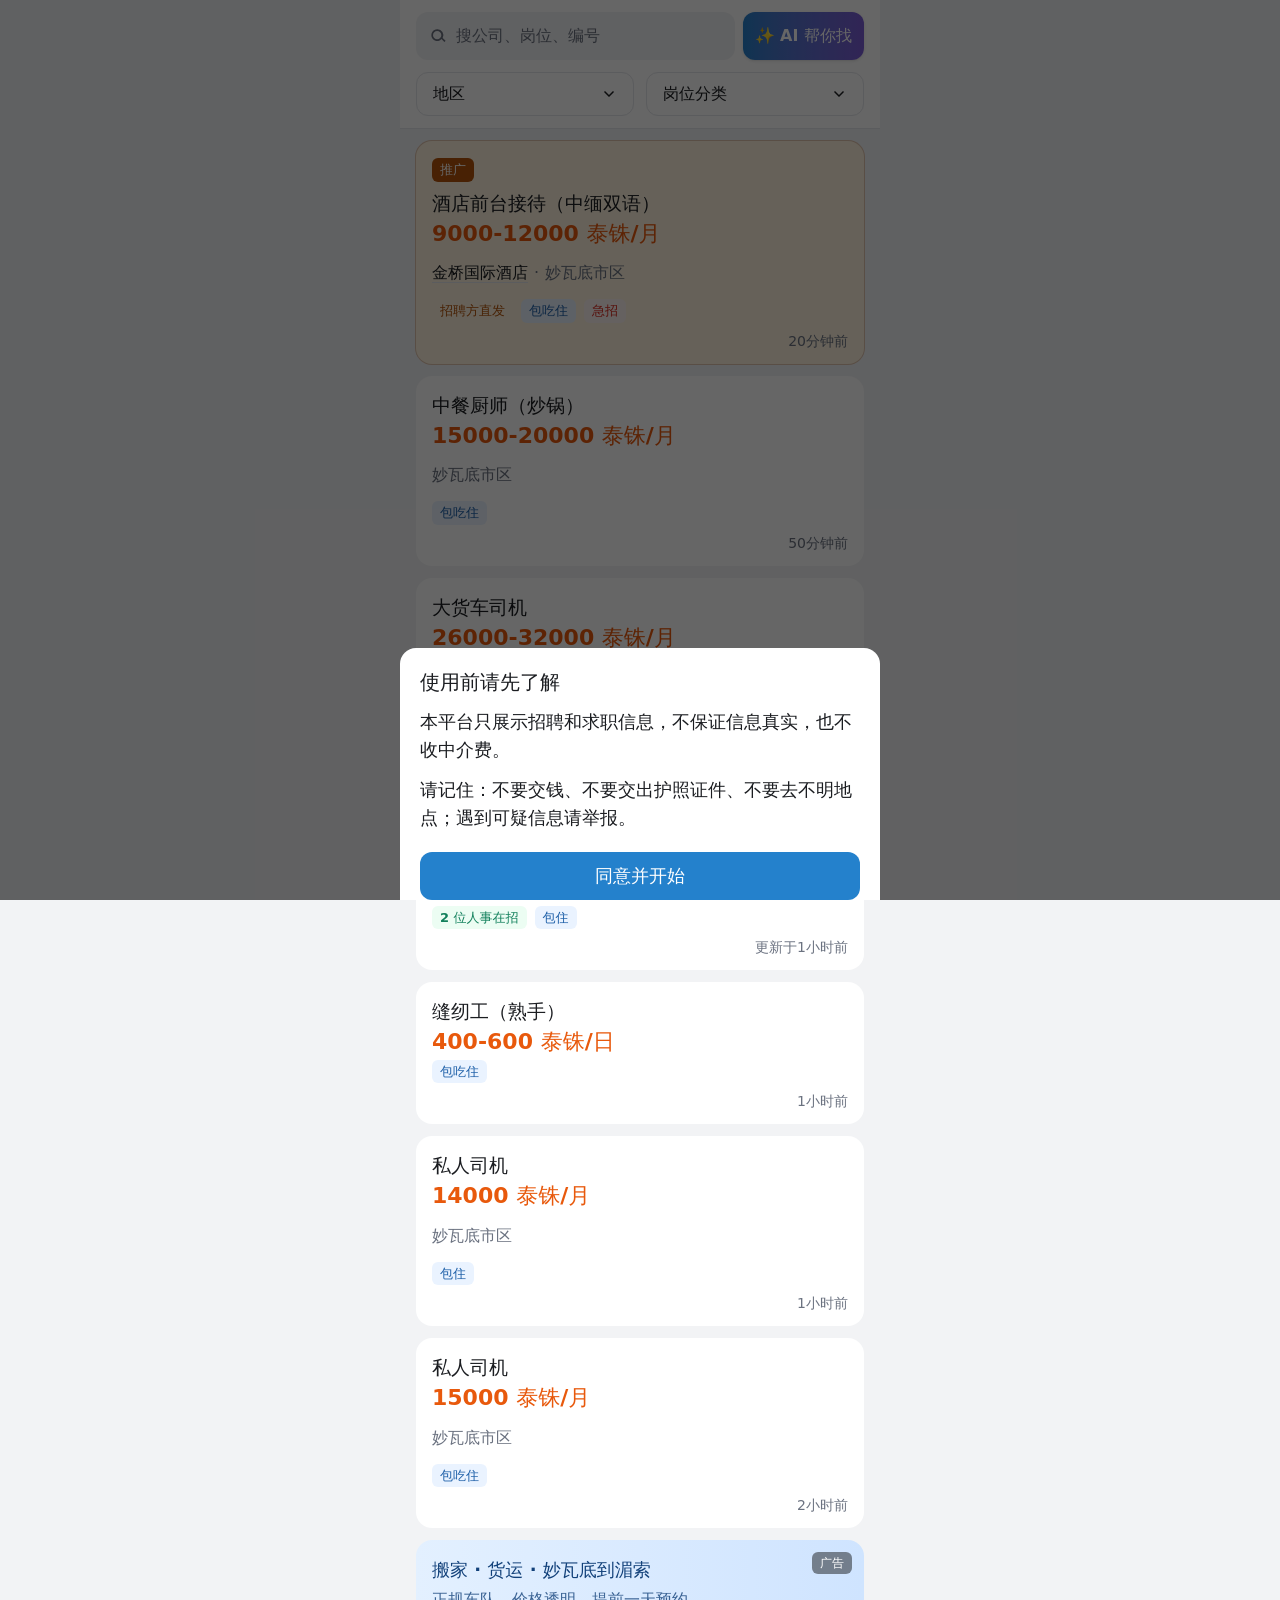
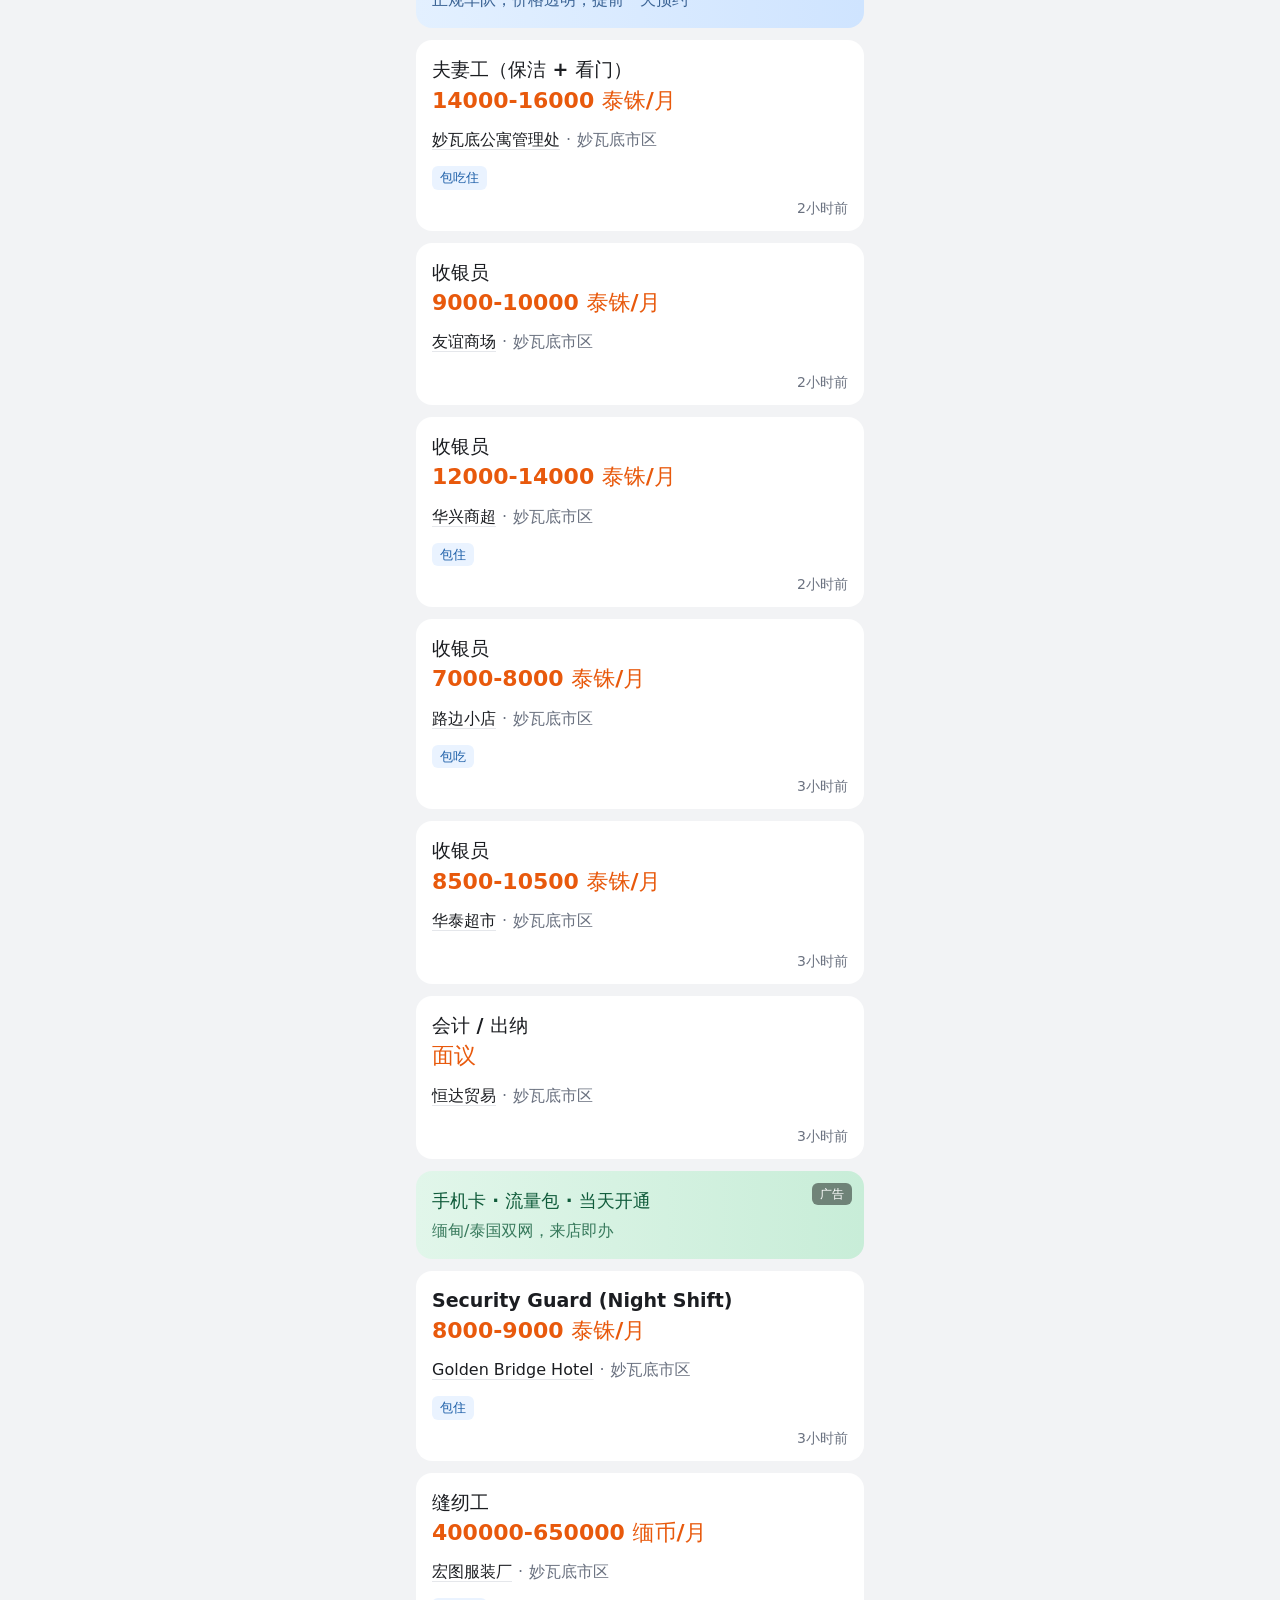
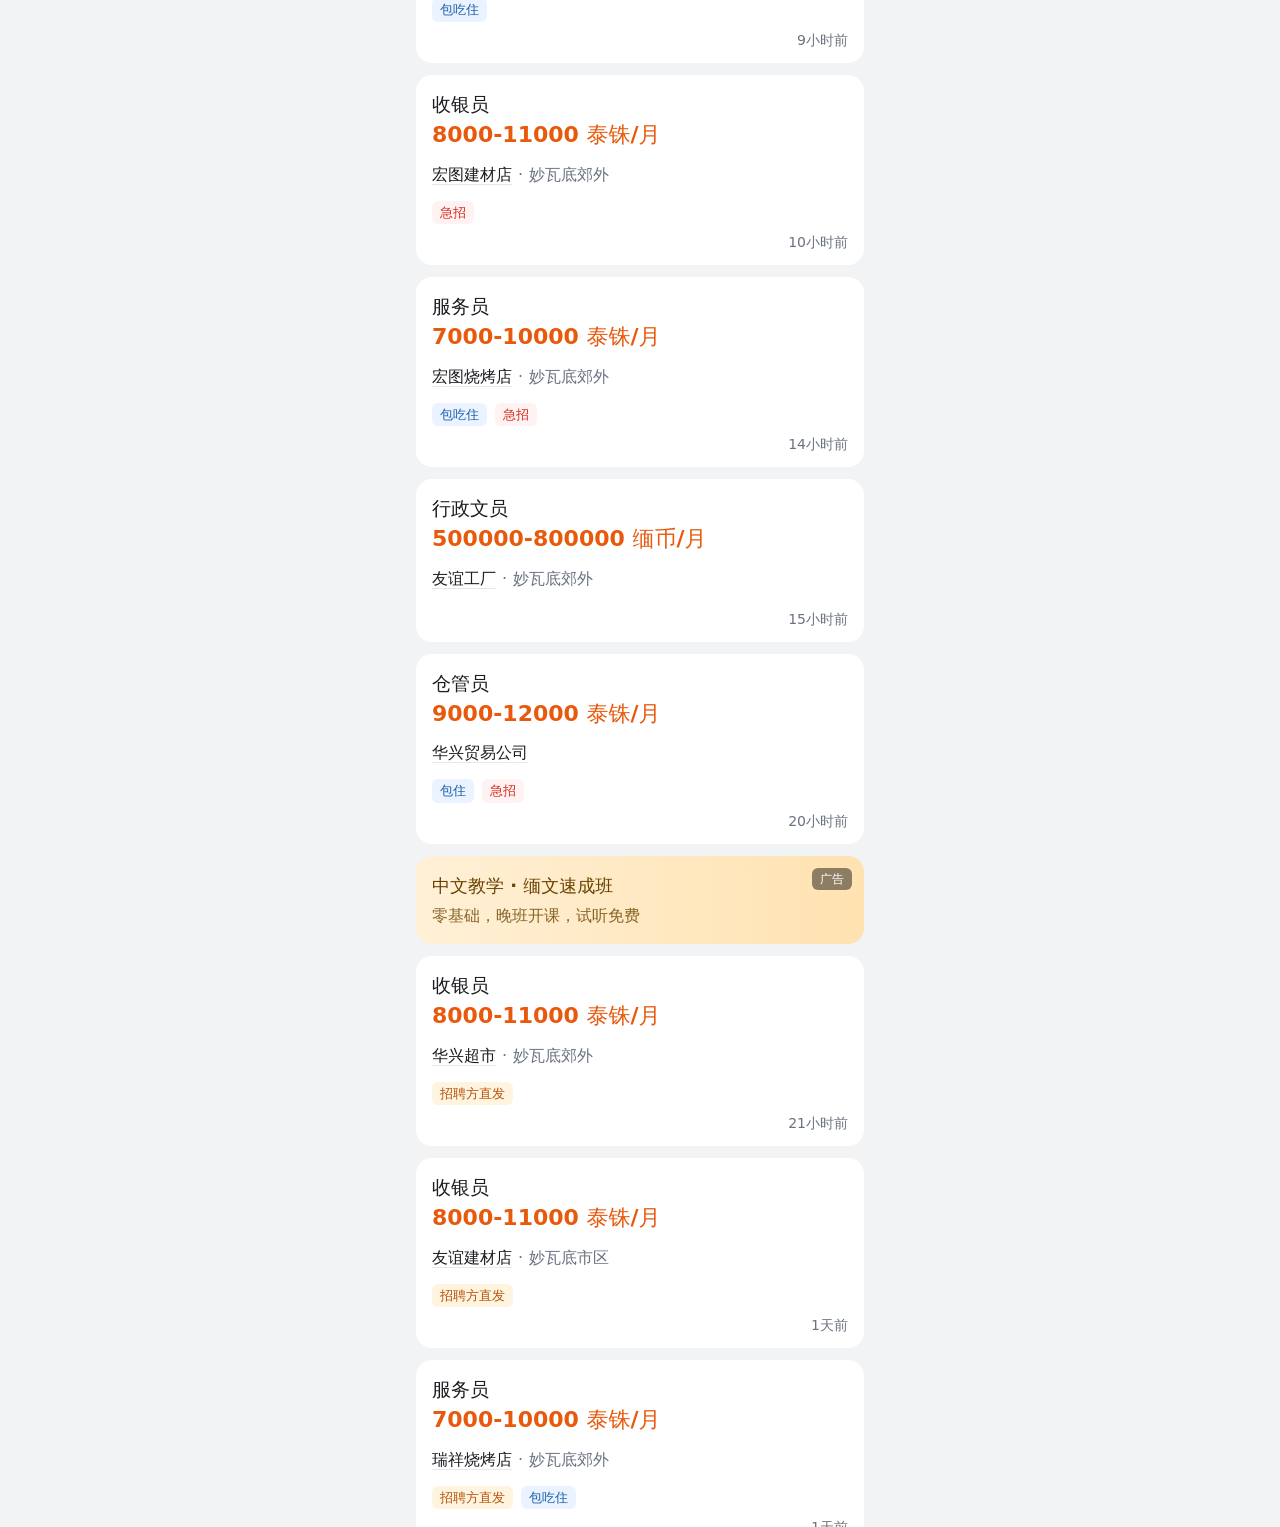
<file: index.html>
<!doctype html>
<html lang="zh-CN">
  <head>
    <meta charset="UTF-8" />
    <meta name="viewport" content="width=device-width, initial-scale=1.0, viewport-fit=cover, user-scalable=no" />
    <title>缅华工作助手</title>
    <script>
      // 只有在 Telegram 里打开时，才加载 Telegram 官方的小程序脚本（它提供返回键、主按钮、分享、主题色、用户信息等）。
      // 普通浏览器和预览里不加载，避免多余的请求。必须在页面脚本之前同步加载，所以用 document.write。
      var inTg = /tgWebApp/.test(location.hash + location.search) || !!window.TelegramWebviewProxy
      try { if (inTg) sessionStorage.setItem('mh-in-tg', '1'); else inTg = sessionStorage.getItem('mh-in-tg') === '1' } catch (e) {} // 页面内跳转后地址里的标记会没，记一下
      if (inTg) {
        document.write('<script src="https://telegram.org/js/telegram-web-app.js"><\/script>')
      }
    </script>
    <script type="module" crossorigin src="./assets/index-KYHDBdsF.js"></script>
    <link rel="stylesheet" crossorigin href="./assets/index-KD_s436S.css">
  </head>
  <body>
    <div id="root"></div>
  </body>
</html>
</file>
<file: assets/index-KD_s436S.css>
/*! tailwindcss v4.3.3 | MIT License | https://tailwindcss.com */
@layer properties{@supports (((-webkit-hyphens:none)) and (not (margin-trim:inline))) or ((-moz-orient:inline) and (not (color:rgb(from red r g b)))){*,:before,:after,::backdrop{--tw-space-y-reverse:0;--tw-divide-y-reverse:0;--tw-border-style:solid;--tw-gradient-position:initial;--tw-gradient-from:#0000;--tw-gradient-via:#0000;--tw-gradient-to:#0000;--tw-gradient-stops:initial;--tw-gradient-via-stops:initial;--tw-gradient-from-position:0%;--tw-gradient-via-position:50%;--tw-gradient-to-position:100%;--tw-leading:initial;--tw-font-weight:initial;--tw-tracking:initial;--tw-shadow:0 0 #0000;--tw-shadow-color:initial;--tw-shadow-alpha:100%;--tw-inset-shadow:0 0 #0000;--tw-inset-shadow-color:initial;--tw-inset-shadow-alpha:100%;--tw-ring-color:initial;--tw-ring-shadow:0 0 #0000;--tw-inset-ring-color:initial;--tw-inset-ring-shadow:0 0 #0000;--tw-ring-inset:initial;--tw-ring-offset-width:0px;--tw-ring-offset-color:#fff;--tw-ring-offset-shadow:0 0 #0000;--tw-content:""}}}@font-face{font-family:Noto Sans Myanmar;font-style:normal;font-display:swap;font-weight:400;src:url(./noto-sans-myanmar-myanmar-400-normal-C_Ri2PLj.woff2)format("woff2"),url(./noto-sans-myanmar-myanmar-400-normal-Di6U4opH.woff)format("woff");unicode-range:U+1000-109F,U+200C-200D,U+25CC,U+A92E,U+A9E0-A9FE,U+AA60-AA7F,U+116D0-116E3}@font-face{font-family:Noto Sans Myanmar;font-style:normal;font-display:swap;font-weight:400;src:url(./noto-sans-myanmar-latin-ext-400-normal-Bh89aKMz.woff2)format("woff2"),url(./noto-sans-myanmar-latin-ext-400-normal-DRGWNQyd.woff)format("woff");unicode-range:U+100-2BA,U+2BD-2C5,U+2C7-2CC,U+2CE-2D7,U+2DD-2FF,U+304,U+308,U+329,U+1D00-1DBF,U+1E00-1E9F,U+1EF2-1EFF,U+2020,U+20A0-20AB,U+20AD-20C0,U+2113,U+2C60-2C7F,U+A720-A7FF}@font-face{font-family:Noto Sans Myanmar;font-style:normal;font-display:swap;font-weight:400;src:url(./noto-sans-myanmar-latin-400-normal-Dt7kQkP-.woff2)format("woff2"),url(./noto-sans-myanmar-latin-400-normal-wRn4g6YM.woff)format("woff");unicode-range:U+??,U+131,U+152-153,U+2BB-2BC,U+2C6,U+2DA,U+2DC,U+304,U+308,U+329,U+2000-206F,U+20AC,U+2122,U+2191,U+2193,U+2212,U+2215,U+FEFF,U+FFFD}@font-face{font-family:Noto Sans Myanmar;font-style:normal;font-display:swap;font-weight:700;src:url(./noto-sans-myanmar-myanmar-700-normal-D1JgZPvU.woff2)format("woff2"),url(./noto-sans-myanmar-myanmar-700-normal-rnZT0XO2.woff)format("woff");unicode-range:U+1000-109F,U+200C-200D,U+25CC,U+A92E,U+A9E0-A9FE,U+AA60-AA7F,U+116D0-116E3}@font-face{font-family:Noto Sans Myanmar;font-style:normal;font-display:swap;font-weight:700;src:url(./noto-sans-myanmar-latin-ext-700-normal-DltkCll-.woff2)format("woff2"),url(./noto-sans-myanmar-latin-ext-700-normal-Bkvv9Icw.woff)format("woff");unicode-range:U+100-2BA,U+2BD-2C5,U+2C7-2CC,U+2CE-2D7,U+2DD-2FF,U+304,U+308,U+329,U+1D00-1DBF,U+1E00-1E9F,U+1EF2-1EFF,U+2020,U+20A0-20AB,U+20AD-20C0,U+2113,U+2C60-2C7F,U+A720-A7FF}@font-face{font-family:Noto Sans Myanmar;font-style:normal;font-display:swap;font-weight:700;src:url(./noto-sans-myanmar-latin-700-normal-BQvPCnvz.woff2)format("woff2"),url(./noto-sans-myanmar-latin-700-normal-B-fuSLfn.woff)format("woff");unicode-range:U+??,U+131,U+152-153,U+2BB-2BC,U+2C6,U+2DA,U+2DC,U+304,U+308,U+329,U+2000-206F,U+20AC,U+2122,U+2191,U+2193,U+2212,U+2215,U+FEFF,U+FFFD}@layer theme{:root,:host{--font-sans:system-ui, -apple-system, "Segoe UI", "PingFang SC", "Microsoft YaHei", "WenQuanYi Zen Hei", "Noto Sans Myanmar", "Padauk", "Myanmar Text", sans-serif;--font-mono:ui-monospace, SFMono-Regular, Menlo, Monaco, Consolas, "Liberation Mono", "Courier New", monospace;--color-black:#000;--color-white:#fff;--spacing:.25rem;--container-xs:20rem;--container-sm:24rem;--container-3xl:48rem;--text-base:1rem;--text-base--line-height:calc(1.5 / 1);--text-lg:1.125rem;--text-lg--line-height:calc(1.75 / 1.125);--text-xl:1.25rem;--text-xl--line-height:calc(1.75 / 1.25);--text-2xl:1.5rem;--text-2xl--line-height:calc(2 / 1.5);--text-3xl:1.875rem;--text-3xl--line-height:calc(2.25 / 1.875);--font-weight-normal:400;--font-weight-medium:500;--font-weight-bold:700;--tracking-wide:.025em;--leading-tight:1.25;--leading-snug:1.375;--leading-relaxed:1.625;--radius-sm:.25rem;--radius-md:.375rem;--radius-lg:.5rem;--radius-xl:.75rem;--radius-2xl:1rem;--default-transition-duration:.15s;--default-transition-timing-function:cubic-bezier(.4, 0, .2, 1);--default-font-family:system-ui, -apple-system, "Segoe UI", "PingFang SC", "Microsoft YaHei", "WenQuanYi Zen Hei", "Noto Sans Myanmar", "Padauk", "Myanmar Text", sans-serif;--default-mono-font-family:var(--font-mono)}}@layer base{*,:after,:before,::backdrop{box-sizing:border-box;border:0 solid;margin:0;padding:0}::file-selector-button{box-sizing:border-box;border:0 solid;margin:0;padding:0}html,:host{-webkit-text-size-adjust:100%;tab-size:4;line-height:1.5;font-family:var(--default-font-family,-apple-system, BlinkMacSystemFont, "Segoe UI", Roboto, "Helvetica Neue", "Noto Sans", Arial, sans-serif, "Apple Color Emoji", "Segoe UI Emoji", "Segoe UI Symbol", "Noto Color Emoji");font-feature-settings:var(--default-font-feature-settings,normal);font-variation-settings:var(--default-font-variation-settings,normal);-webkit-tap-highlight-color:transparent}hr{height:0;color:inherit;border-top-width:1px}abbr:where([title]){-webkit-text-decoration:underline dotted;text-decoration:underline dotted}h1,h2,h3,h4,h5,h6{font-size:inherit;font-weight:inherit}a{color:inherit;-webkit-text-decoration:inherit;-webkit-text-decoration:inherit;-webkit-text-decoration:inherit;-webkit-text-decoration:inherit;text-decoration:inherit}b,strong{font-weight:bolder}code,kbd,samp,pre{font-family:var(--default-mono-font-family,ui-monospace, SFMono-Regular, Menlo, Monaco, Consolas, "Liberation Mono", "Courier New", monospace);font-feature-settings:var(--default-mono-font-feature-settings,normal);font-variation-settings:var(--default-mono-font-variation-settings,normal);font-size:1em}small{font-size:80%}sub,sup{vertical-align:baseline;font-size:75%;line-height:0;position:relative}sub{bottom:-.25em}sup{top:-.5em}table{text-indent:0;border-color:inherit;border-collapse:collapse}:-moz-focusring:where(:not(iframe)){outline:auto}progress{vertical-align:baseline}summary{display:list-item}ol,ul,menu{list-style:none}img,svg,video,canvas,audio,iframe,embed,object{vertical-align:middle;display:block}img,video{max-width:100%;height:auto}button,input,select,optgroup,textarea{font:inherit;font-feature-settings:inherit;font-variation-settings:inherit;letter-spacing:inherit;color:inherit;opacity:1;background-color:#0000;border-radius:0}::file-selector-button{font:inherit;font-feature-settings:inherit;font-variation-settings:inherit;letter-spacing:inherit;color:inherit;opacity:1;background-color:#0000;border-radius:0}:where(select:is([multiple],[size])) optgroup{font-weight:bolder}:where(select:is([multiple],[size])) optgroup option{padding-inline-start:20px}::file-selector-button{margin-inline-end:4px}::placeholder{opacity:1}@supports (not ((-webkit-appearance:-apple-pay-button))) or (contain-intrinsic-size:1px){::placeholder{color:currentColor}@supports (color:color-mix(in lab, red, red)){::placeholder{color:color-mix(in oklab, currentcolor 50%, transparent)}}}textarea{resize:vertical}::-webkit-search-decoration{-webkit-appearance:none}::-webkit-date-and-time-value{min-height:1lh;text-align:inherit}::-webkit-datetime-edit{display:inline-flex}::-webkit-datetime-edit-fields-wrapper{padding:0}::-webkit-datetime-edit{padding-block:0}::-webkit-datetime-edit-year-field{padding-block:0}::-webkit-datetime-edit-month-field{padding-block:0}::-webkit-datetime-edit-day-field{padding-block:0}::-webkit-datetime-edit-hour-field{padding-block:0}::-webkit-datetime-edit-minute-field{padding-block:0}::-webkit-datetime-edit-second-field{padding-block:0}::-webkit-datetime-edit-millisecond-field{padding-block:0}::-webkit-datetime-edit-meridiem-field{padding-block:0}::-webkit-calendar-picker-indicator{line-height:1}:-moz-ui-invalid{box-shadow:none}button,input:where([type=button],[type=reset],[type=submit]){appearance:button}::file-selector-button{appearance:button}::-webkit-inner-spin-button{height:auto}::-webkit-outer-spin-button{height:auto}[hidden]:where(:not([hidden=until-found])){display:none!important}button{font:inherit;color:inherit;cursor:pointer}input,textarea,select{font:inherit;color:inherit}}@layer components;@layer utilities{.pointer-events-none{pointer-events:none}.visible{visibility:visible}.sr-only{clip-path:inset(50%);white-space:nowrap;border-width:0;width:1px;height:1px;margin:-1px;padding:0;position:absolute;overflow:hidden}.absolute{position:absolute}.fixed{position:fixed}.relative{position:relative}.sticky{position:sticky}.inset-0{inset:0}.inset-x-0{inset-inline:0}.top-0{top:0}.top-1{top:var(--spacing)}.top-3{top:calc(var(--spacing) * 3)}.top-14{top:calc(var(--spacing) * 14)}.top-\[68px\]{top:68px}.right-3{right:calc(var(--spacing) * 3)}.right-4{right:calc(var(--spacing) * 4)}.bottom-0{bottom:0}.bottom-2{bottom:calc(var(--spacing) * 2)}.bottom-24{bottom:calc(var(--spacing) * 24)}.bottom-\[76px\]{bottom:76px}.left-0{left:0}.left-1{left:var(--spacing)}.left-7{left:calc(var(--spacing) * 7)}.z-10{z-index:10}.z-20{z-index:20}.z-30{z-index:30}.z-40{z-index:40}.z-50{z-index:50}.z-\[90\]{z-index:90}.z-\[100\]{z-index:100}.col-span-2{grid-column:span 2/span 2}.m-4{margin:calc(var(--spacing) * 4)}.mx-0{margin-inline:0}.mx-1\.5{margin-inline:calc(var(--spacing) * 1.5)}.mx-auto{margin-inline:auto}.-mt-1{margin-top:calc(var(--spacing) * -1)}.-mt-2{margin-top:calc(var(--spacing) * -2)}.mt-0\.5{margin-top:calc(var(--spacing) * .5)}.mt-1{margin-top:var(--spacing)}.mt-1\.5{margin-top:calc(var(--spacing) * 1.5)}.mt-2{margin-top:calc(var(--spacing) * 2)}.mt-3{margin-top:calc(var(--spacing) * 3)}.mt-4{margin-top:calc(var(--spacing) * 4)}.mt-5{margin-top:calc(var(--spacing) * 5)}.mt-6{margin-top:calc(var(--spacing) * 6)}.mt-7{margin-top:calc(var(--spacing) * 7)}.mt-8{margin-top:calc(var(--spacing) * 8)}.-mr-2{margin-right:calc(var(--spacing) * -2)}.mr-1{margin-right:var(--spacing)}.mr-2{margin-right:calc(var(--spacing) * 2)}.mb-1{margin-bottom:var(--spacing)}.mb-2{margin-bottom:calc(var(--spacing) * 2)}.mb-3{margin-bottom:calc(var(--spacing) * 3)}.mb-4{margin-bottom:calc(var(--spacing) * 4)}.mb-5{margin-bottom:calc(var(--spacing) * 5)}.ml-1{margin-left:var(--spacing)}.ml-2{margin-left:calc(var(--spacing) * 2)}.ml-auto{margin-left:auto}.line-clamp-2{-webkit-line-clamp:2;-webkit-box-orient:vertical;display:-webkit-box;overflow:hidden}.line-clamp-5{-webkit-line-clamp:5;-webkit-box-orient:vertical;display:-webkit-box;overflow:hidden}.block{display:block}.flex{display:flex}.grid{display:grid}.hidden{display:none}.inline{display:inline}.inline-block{display:inline-block}.inline-flex{display:inline-flex}.h-2\.5{height:calc(var(--spacing) * 2.5)}.h-4{height:calc(var(--spacing) * 4)}.h-5{height:calc(var(--spacing) * 5)}.h-6{height:calc(var(--spacing) * 6)}.h-8{height:calc(var(--spacing) * 8)}.h-9{height:calc(var(--spacing) * 9)}.h-10{height:calc(var(--spacing) * 10)}.h-11{height:calc(var(--spacing) * 11)}.h-12{height:calc(var(--spacing) * 12)}.h-14{height:calc(var(--spacing) * 14)}.h-16{height:calc(var(--spacing) * 16)}.h-20{height:calc(var(--spacing) * 20)}.h-24{height:calc(var(--spacing) * 24)}.h-28{height:calc(var(--spacing) * 28)}.h-\[70dvh\]{height:70dvh}.h-\[80dvh\]{height:80dvh}.h-full{height:100%}.max-h-\[85dvh\]{max-height:85dvh}.max-h-\[90dvh\]{max-height:90dvh}.\!min-h-9{min-height:calc(var(--spacing) * 9)!important}.\!min-h-10{min-height:calc(var(--spacing) * 10)!important}.\!min-h-11{min-height:calc(var(--spacing) * 11)!important}.min-h-8{min-height:calc(var(--spacing) * 8)}.min-h-9{min-height:calc(var(--spacing) * 9)}.min-h-10{min-height:calc(var(--spacing) * 10)}.min-h-11{min-height:calc(var(--spacing) * 11)}.min-h-12{min-height:calc(var(--spacing) * 12)}.min-h-14{min-height:calc(var(--spacing) * 14)}.min-h-16{min-height:calc(var(--spacing) * 16)}.min-h-\[60px\]{min-height:60px}.min-h-\[70dvh\]{min-height:70dvh}.min-h-\[calc\(100dvh-56px\)\]{min-height:calc(100dvh - 56px)}.min-h-dvh{min-height:100dvh}.\!w-32{width:calc(var(--spacing) * 32)!important}.w-2\.5{width:calc(var(--spacing) * 2.5)}.w-4{width:calc(var(--spacing) * 4)}.w-5{width:calc(var(--spacing) * 5)}.w-6{width:calc(var(--spacing) * 6)}.w-8{width:calc(var(--spacing) * 8)}.w-9{width:calc(var(--spacing) * 9)}.w-10{width:calc(var(--spacing) * 10)}.w-11{width:calc(var(--spacing) * 11)}.w-12{width:calc(var(--spacing) * 12)}.w-14{width:calc(var(--spacing) * 14)}.w-16{width:calc(var(--spacing) * 16)}.w-20{width:calc(var(--spacing) * 20)}.w-24{width:calc(var(--spacing) * 24)}.w-32{width:calc(var(--spacing) * 32)}.w-40{width:calc(var(--spacing) * 40)}.w-48{width:calc(var(--spacing) * 48)}.w-52{width:calc(var(--spacing) * 52)}.w-56{width:calc(var(--spacing) * 56)}.w-64{width:calc(var(--spacing) * 64)}.w-fit{width:fit-content}.w-full{width:100%}.max-w-3xl{max-width:var(--container-3xl)}.max-w-\[85\%\]{max-width:85%}.max-w-\[88\%\]{max-width:88%}.max-w-\[92\%\]{max-width:92%}.max-w-\[320px\]{max-width:320px}.max-w-\[400px\]{max-width:400px}.max-w-\[480px\]{max-width:480px}.max-w-full{max-width:100%}.max-w-sm{max-width:var(--container-sm)}.max-w-xs{max-width:var(--container-xs)}.min-w-0{min-width:0}.min-w-11{min-width:calc(var(--spacing) * 11)}.flex-1{flex:1}.flex-\[2\]{flex:2}.shrink-0{flex-shrink:0}.cursor-pointer{cursor:pointer}.scroll-mt-4{scroll-margin-top:calc(var(--spacing) * 4)}.list-decimal{list-style-type:decimal}.grid-cols-2{grid-template-columns:repeat(2,minmax(0,1fr))}.grid-cols-3{grid-template-columns:repeat(3,minmax(0,1fr))}.flex-col{flex-direction:column}.flex-wrap{flex-wrap:wrap}.place-items-center{place-items:center}.content-center{align-content:center}.items-center{align-items:center}.items-end{align-items:flex-end}.items-start{align-items:flex-start}.justify-between{justify-content:space-between}.justify-center{justify-content:center}.justify-end{justify-content:flex-end}.gap-0\.5{gap:calc(var(--spacing) * .5)}.gap-1{gap:var(--spacing)}.gap-1\.5{gap:calc(var(--spacing) * 1.5)}.gap-2{gap:calc(var(--spacing) * 2)}.gap-3{gap:calc(var(--spacing) * 3)}.gap-4{gap:calc(var(--spacing) * 4)}:where(.space-y-0\.5>:not(:last-child)){--tw-space-y-reverse:0;margin-block-start:calc(calc(var(--spacing) * .5) * var(--tw-space-y-reverse));margin-block-end:calc(calc(var(--spacing) * .5) * calc(1 - var(--tw-space-y-reverse)))}:where(.space-y-1>:not(:last-child)){--tw-space-y-reverse:0;margin-block-start:calc(var(--spacing) * var(--tw-space-y-reverse));margin-block-end:calc(var(--spacing) * calc(1 - var(--tw-space-y-reverse)))}:where(.space-y-2>:not(:last-child)){--tw-space-y-reverse:0;margin-block-start:calc(calc(var(--spacing) * 2) * var(--tw-space-y-reverse));margin-block-end:calc(calc(var(--spacing) * 2) * calc(1 - var(--tw-space-y-reverse)))}:where(.space-y-3>:not(:last-child)){--tw-space-y-reverse:0;margin-block-start:calc(calc(var(--spacing) * 3) * var(--tw-space-y-reverse));margin-block-end:calc(calc(var(--spacing) * 3) * calc(1 - var(--tw-space-y-reverse)))}:where(.space-y-4>:not(:last-child)){--tw-space-y-reverse:0;margin-block-start:calc(calc(var(--spacing) * 4) * var(--tw-space-y-reverse));margin-block-end:calc(calc(var(--spacing) * 4) * calc(1 - var(--tw-space-y-reverse)))}:where(.space-y-5>:not(:last-child)){--tw-space-y-reverse:0;margin-block-start:calc(calc(var(--spacing) * 5) * var(--tw-space-y-reverse));margin-block-end:calc(calc(var(--spacing) * 5) * calc(1 - var(--tw-space-y-reverse)))}.gap-y-1{row-gap:var(--spacing)}:where(.divide-y>:not(:last-child)){--tw-divide-y-reverse:0;border-bottom-style:var(--tw-border-style);border-top-style:var(--tw-border-style);border-top-width:calc(1px * var(--tw-divide-y-reverse));border-bottom-width:calc(1px * calc(1 - var(--tw-divide-y-reverse)))}:where(.divide-line>:not(:last-child)){border-color:var(--line)}.truncate{text-overflow:ellipsis;white-space:nowrap;overflow:hidden}.overflow-hidden{overflow:hidden}.overflow-x-auto{overflow-x:auto}.overflow-y-auto{overflow-y:auto}.overscroll-contain{overscroll-behavior:contain}.rounded{border-radius:.25rem}.rounded-2xl{border-radius:var(--radius-2xl)}.rounded-full{border-radius:2147483647px}.rounded-lg{border-radius:var(--radius-lg)}.rounded-md{border-radius:var(--radius-md)}.rounded-xl{border-radius:var(--radius-xl)}.rounded-t-2xl{border-top-left-radius:var(--radius-2xl);border-top-right-radius:var(--radius-2xl)}.rounded-tl-sm{border-top-left-radius:var(--radius-sm)}.rounded-tr-sm{border-top-right-radius:var(--radius-sm)}.rounded-b-2xl{border-bottom-right-radius:var(--radius-2xl);border-bottom-left-radius:var(--radius-2xl)}.border{border-style:var(--tw-border-style);border-width:1px}.border-2{border-style:var(--tw-border-style);border-width:2px}.border-t{border-top-style:var(--tw-border-style);border-top-width:1px}.border-r{border-right-style:var(--tw-border-style);border-right-width:1px}.border-b{border-bottom-style:var(--tw-border-style);border-bottom-width:1px}.border-l-4{border-left-style:var(--tw-border-style);border-left-width:4px}.border-dashed{--tw-border-style:dashed;border-style:dashed}.border-btn{border-color:var(--btn)}.border-danger{border-color:var(--danger)}.border-line{border-color:var(--line)}.border-salary{border-color:var(--salary)}.border-transparent{border-color:#0000}.bg-bg{background-color:var(--bg)}.bg-bg2{background-color:var(--bg2)}.bg-black\/10{background-color:#0000001a}@supports (color:color-mix(in lab, red, red)){.bg-black\/10{background-color:color-mix(in oklab, var(--color-black) 10%, transparent)}}.bg-black\/15{background-color:#00000026}@supports (color:color-mix(in lab, red, red)){.bg-black\/15{background-color:color-mix(in oklab, var(--color-black) 15%, transparent)}}.bg-black\/45{background-color:#00000073}@supports (color:color-mix(in lab, red, red)){.bg-black\/45{background-color:color-mix(in oklab, var(--color-black) 45%, transparent)}}.bg-black\/50{background-color:#00000080}@supports (color:color-mix(in lab, red, red)){.bg-black\/50{background-color:color-mix(in oklab, var(--color-black) 50%, transparent)}}.bg-black\/60{background-color:#0009}@supports (color:color-mix(in lab, red, red)){.bg-black\/60{background-color:color-mix(in oklab, var(--color-black) 60%, transparent)}}.bg-black\/85{background-color:#000000d9}@supports (color:color-mix(in lab, red, red)){.bg-black\/85{background-color:color-mix(in oklab, var(--color-black) 85%, transparent)}}.bg-btn{background-color:var(--btn)}.bg-danger{background-color:var(--danger)}.bg-danger-bg{background-color:var(--danger-bg)}.bg-line{background-color:var(--line)}.bg-ok{background-color:var(--ok)}.bg-ok-bg{background-color:var(--ok-bg)}.bg-promo{background-color:var(--promo)}.bg-promo-bg{background-color:var(--promo-bg)}.bg-tag-bg{background-color:var(--tag-bg)}.bg-transparent{background-color:#0000}.bg-warn-bg{background-color:var(--warn-bg)}.bg-white{background-color:var(--color-white)}.bg-gradient-to-r{--tw-gradient-position:to right in oklab;background-image:linear-gradient(var(--tw-gradient-stops))}.from-\[\#e1f6ea\]{--tw-gradient-from:#e1f6ea;--tw-gradient-stops:var(--tw-gradient-via-stops,var(--tw-gradient-position), var(--tw-gradient-from) var(--tw-gradient-from-position), var(--tw-gradient-to) var(--tw-gradient-to-position))}.from-\[\#e3f0ff\]{--tw-gradient-from:#e3f0ff;--tw-gradient-stops:var(--tw-gradient-via-stops,var(--tw-gradient-position), var(--tw-gradient-from) var(--tw-gradient-from-position), var(--tw-gradient-to) var(--tw-gradient-to-position))}.from-\[\#fff0d6\]{--tw-gradient-from:#fff0d6;--tw-gradient-stops:var(--tw-gradient-via-stops,var(--tw-gradient-position), var(--tw-gradient-from) var(--tw-gradient-from-position), var(--tw-gradient-to) var(--tw-gradient-to-position))}.from-btn{--tw-gradient-from:var(--btn);--tw-gradient-stops:var(--tw-gradient-via-stops,var(--tw-gradient-position), var(--tw-gradient-from) var(--tw-gradient-from-position), var(--tw-gradient-to) var(--tw-gradient-to-position))}.to-\[\#7b5cd6\]{--tw-gradient-to:#7b5cd6;--tw-gradient-stops:var(--tw-gradient-via-stops,var(--tw-gradient-position), var(--tw-gradient-from) var(--tw-gradient-from-position), var(--tw-gradient-to) var(--tw-gradient-to-position))}.to-\[\#c8edd8\]{--tw-gradient-to:#c8edd8;--tw-gradient-stops:var(--tw-gradient-via-stops,var(--tw-gradient-position), var(--tw-gradient-from) var(--tw-gradient-from-position), var(--tw-gradient-to) var(--tw-gradient-to-position))}.to-\[\#cfe4ff\]{--tw-gradient-to:#cfe4ff;--tw-gradient-stops:var(--tw-gradient-via-stops,var(--tw-gradient-position), var(--tw-gradient-from) var(--tw-gradient-from-position), var(--tw-gradient-to) var(--tw-gradient-to-position))}.to-\[\#ffe2b0\]{--tw-gradient-to:#ffe2b0;--tw-gradient-stops:var(--tw-gradient-via-stops,var(--tw-gradient-position), var(--tw-gradient-from) var(--tw-gradient-from-position), var(--tw-gradient-to) var(--tw-gradient-to-position))}.object-cover{object-fit:cover}.p-1{padding:var(--spacing)}.p-2{padding:calc(var(--spacing) * 2)}.p-3{padding:calc(var(--spacing) * 3)}.p-4{padding:calc(var(--spacing) * 4)}.p-5{padding:calc(var(--spacing) * 5)}.p-6{padding:calc(var(--spacing) * 6)}.p-8{padding:calc(var(--spacing) * 8)}.\!px-3{padding-inline:calc(var(--spacing) * 3)!important}.\!px-4{padding-inline:calc(var(--spacing) * 4)!important}.px-0\.5{padding-inline:calc(var(--spacing) * .5)}.px-1{padding-inline:var(--spacing)}.px-1\.5{padding-inline:calc(var(--spacing) * 1.5)}.px-2{padding-inline:calc(var(--spacing) * 2)}.px-3{padding-inline:calc(var(--spacing) * 3)}.px-4{padding-inline:calc(var(--spacing) * 4)}.px-5{padding-inline:calc(var(--spacing) * 5)}.px-6{padding-inline:calc(var(--spacing) * 6)}.px-8{padding-inline:calc(var(--spacing) * 8)}.py-0\.5{padding-block:calc(var(--spacing) * .5)}.py-1{padding-block:var(--spacing)}.py-2{padding-block:calc(var(--spacing) * 2)}.py-2\.5{padding-block:calc(var(--spacing) * 2.5)}.py-3{padding-block:calc(var(--spacing) * 3)}.py-4{padding-block:calc(var(--spacing) * 4)}.py-6{padding-block:calc(var(--spacing) * 6)}.py-8{padding-block:calc(var(--spacing) * 8)}.py-16{padding-block:calc(var(--spacing) * 16)}.pt-1{padding-top:var(--spacing)}.pt-2{padding-top:calc(var(--spacing) * 2)}.pt-3{padding-top:calc(var(--spacing) * 3)}.pt-4{padding-top:calc(var(--spacing) * 4)}.pt-6{padding-top:calc(var(--spacing) * 6)}.pt-10{padding-top:calc(var(--spacing) * 10)}.pr-4{padding-right:calc(var(--spacing) * 4)}.pr-12{padding-right:calc(var(--spacing) * 12)}.pb-1{padding-bottom:var(--spacing)}.pb-3{padding-bottom:calc(var(--spacing) * 3)}.pb-8{padding-bottom:calc(var(--spacing) * 8)}.pb-10{padding-bottom:calc(var(--spacing) * 10)}.pb-16{padding-bottom:calc(var(--spacing) * 16)}.pb-24{padding-bottom:calc(var(--spacing) * 24)}.pb-28{padding-bottom:calc(var(--spacing) * 28)}.pb-36{padding-bottom:calc(var(--spacing) * 36)}.pl-2{padding-left:calc(var(--spacing) * 2)}.pl-3{padding-left:calc(var(--spacing) * 3)}.pl-5{padding-left:calc(var(--spacing) * 5)}.text-center{text-align:center}.text-left{text-align:left}.text-right{text-align:right}.font-mono{font-family:var(--font-mono)}.\!text-base{font-size:var(--text-base)!important;line-height:var(--tw-leading,var(--text-base--line-height))!important}.text-2xl{font-size:var(--text-2xl);line-height:var(--tw-leading,var(--text-2xl--line-height))}.text-3xl{font-size:var(--text-3xl);line-height:var(--tw-leading,var(--text-3xl--line-height))}.text-base{font-size:var(--text-base);line-height:var(--tw-leading,var(--text-base--line-height))}.text-lg{font-size:var(--text-lg);line-height:var(--tw-leading,var(--text-lg--line-height))}.text-xl{font-size:var(--text-xl);line-height:var(--tw-leading,var(--text-xl--line-height))}.\!text-\[14px\]{font-size:14px!important}.text-\[12px\]{font-size:12px}.text-\[13px\]{font-size:13px}.text-\[14px\]{font-size:14px}.text-\[15px\]{font-size:15px}.text-\[16px\]{font-size:16px}.text-\[19px\]{font-size:19px}.text-\[22px\]{font-size:22px}.leading-8{--tw-leading:calc(var(--spacing) * 8);line-height:calc(var(--spacing) * 8)}.leading-none{--tw-leading:1;line-height:1}.leading-relaxed{--tw-leading:var(--leading-relaxed);line-height:var(--leading-relaxed)}.leading-snug{--tw-leading:var(--leading-snug);line-height:var(--leading-snug)}.leading-tight{--tw-leading:var(--leading-tight);line-height:var(--leading-tight)}.font-bold{--tw-font-weight:var(--font-weight-bold);font-weight:var(--font-weight-bold)}.font-medium{--tw-font-weight:var(--font-weight-medium);font-weight:var(--font-weight-medium)}.font-normal{--tw-font-weight:var(--font-weight-normal);font-weight:var(--font-weight-normal)}.tracking-wide{--tw-tracking:var(--tracking-wide);letter-spacing:var(--tracking-wide)}.break-all{word-break:break-all}.whitespace-nowrap{white-space:nowrap}.whitespace-pre-line{white-space:pre-line}.whitespace-pre-wrap{white-space:pre-wrap}.\!text-danger{color:var(--danger)!important}.text-\[\#0f5b3a\]{color:#0f5b3a}.text-\[\#6b4300\]{color:#6b4300}.text-\[\#12417a\]{color:#12417a}.text-btn{color:var(--btn)}.text-btn-text{color:var(--btn-text)}.text-danger{color:var(--danger)}.text-hint{color:var(--hint)}.text-link{color:var(--link)}.text-ok{color:var(--ok)}.text-promo{color:var(--promo)}.text-salary{color:var(--salary)}.text-tag-text{color:var(--tag-text)}.text-warn-text{color:var(--warn-text)}.text-white{color:var(--color-white)}.line-through{text-decoration-line:line-through}.underline{text-decoration-line:underline}.decoration-line{-webkit-text-decoration-color:var(--line);-webkit-text-decoration-color:var(--line);-webkit-text-decoration-color:var(--line);text-decoration-color:var(--line)}.decoration-1{text-decoration-thickness:1px}.underline-offset-4{text-underline-offset:4px}.accent-\[var\(--btn\)\]{accent-color:var(--btn)}.opacity-60{opacity:.6}.opacity-80{opacity:.8}.opacity-90{opacity:.9}.shadow{--tw-shadow:0 1px 3px 0 var(--tw-shadow-color,#0000001a), 0 1px 2px -1px var(--tw-shadow-color,#0000001a);box-shadow:var(--tw-inset-shadow), var(--tw-inset-ring-shadow), var(--tw-ring-offset-shadow), var(--tw-ring-shadow), var(--tw-shadow)}.shadow-lg{--tw-shadow:0 10px 15px -3px var(--tw-shadow-color,#0000001a), 0 4px 6px -4px var(--tw-shadow-color,#0000001a);box-shadow:var(--tw-inset-shadow), var(--tw-inset-ring-shadow), var(--tw-ring-offset-shadow), var(--tw-ring-shadow), var(--tw-shadow)}.shadow-sm{--tw-shadow:0 1px 3px 0 var(--tw-shadow-color,#0000001a), 0 1px 2px -1px var(--tw-shadow-color,#0000001a);box-shadow:var(--tw-inset-shadow), var(--tw-inset-ring-shadow), var(--tw-ring-offset-shadow), var(--tw-ring-shadow), var(--tw-shadow)}.ring-1{--tw-ring-shadow:var(--tw-ring-inset,) 0 0 0 calc(1px + var(--tw-ring-offset-width)) var(--tw-ring-color,currentcolor);box-shadow:var(--tw-inset-shadow), var(--tw-inset-ring-shadow), var(--tw-ring-offset-shadow), var(--tw-ring-shadow), var(--tw-shadow)}.ring-2{--tw-ring-shadow:var(--tw-ring-inset,) 0 0 0 calc(2px + var(--tw-ring-offset-width)) var(--tw-ring-color,currentcolor);box-shadow:var(--tw-inset-shadow), var(--tw-inset-ring-shadow), var(--tw-ring-offset-shadow), var(--tw-ring-shadow), var(--tw-shadow)}.ring-danger{--tw-ring-color:var(--danger)}.ring-promo\/30{--tw-ring-color:var(--promo)}@supports (color:color-mix(in lab, red, red)){.ring-promo\/30{--tw-ring-color:color-mix(in oklab, var(--promo) 30%, transparent)}}.transition-all{transition-property:all;transition-timing-function:var(--tw-ease,var(--default-transition-timing-function));transition-duration:var(--tw-duration,var(--default-transition-duration))}.transition-colors{transition-property:color,background-color,border-color,outline-color,text-decoration-color,fill,stroke,--tw-gradient-from,--tw-gradient-via,--tw-gradient-to;transition-timing-function:var(--tw-ease,var(--default-transition-timing-function));transition-duration:var(--tw-duration,var(--default-transition-duration))}.outline-none{--tw-outline-style:none;outline-style:none}.placeholder\:text-hint::placeholder{color:var(--hint)}.before\:absolute:before{content:var(--tw-content);position:absolute}.before\:-inset-x-1:before{content:var(--tw-content);inset-inline:calc(var(--spacing) * -1)}.before\:-inset-y-2:before{content:var(--tw-content);inset-block:calc(var(--spacing) * -2)}.before\:content-\[\'\'\]:before{--tw-content:"";content:var(--tw-content)}.first\:border-t-0:first-child{border-top-style:var(--tw-border-style);border-top-width:0}.first\:pt-0:first-child{padding-top:0}.last\:mb-0:last-child{margin-bottom:0}.last\:border-0:last-child{border-style:var(--tw-border-style);border-width:0}.focus\:border-btn:focus{border-color:var(--btn)}.active\:bg-bg2:active{background-color:var(--bg2)}.active\:opacity-70:active{opacity:.7}.active\:opacity-80:active{opacity:.8}.active\:opacity-90:active{opacity:.9}.disabled\:border-line:disabled{border-color:var(--line)}.disabled\:text-hint:disabled{color:var(--hint)}.disabled\:no-underline:disabled{text-decoration-line:none}.disabled\:opacity-30:disabled{opacity:.3}.disabled\:opacity-40:disabled{opacity:.4}.disabled\:opacity-50:disabled{opacity:.5}.disabled\:opacity-100:disabled{opacity:1}@media (width>=40rem){.sm\:grid-cols-2{grid-template-columns:repeat(2,minmax(0,1fr))}.sm\:grid-cols-4{grid-template-columns:repeat(4,minmax(0,1fr))}}@media (width>=48rem){.md\:ml-56{margin-left:calc(var(--spacing) * 56)}.md\:block{display:block}.md\:hidden{display:none}}.\[\&\>\*\]\:flex-1>*{flex:1}.\[\&\>a\]\:mb-0>a{margin-bottom:0}.\[\&\>a\]\:rounded-b-none>a{border-bottom-right-radius:0;border-bottom-left-radius:0}}:root{--bg:#fff;--bg2:#f2f3f5;--text:#1b1d21;--hint:#6b7280;--line:#e5e7eb;--btn:#2481cc;--btn-text:#fff;--link:#2481cc;--salary:#e8590c;--danger:#d92d20;--danger-bg:#fef3f2;--ok:#12805c;--ok-bg:#ecfdf3;--warn-bg:#fff7e0;--warn-text:#8a5a00;--promo:#b45309;--promo-bg:#fff4e0;--tag-bg:#eaf3ff;--tag-text:#1d5fa8}:root[data-theme=dark]{--bg:#17212b;--bg2:#0e1621;--text:#f1f3f5;--hint:#8d9aa8;--line:#2b3945;--btn:#3e9bef;--btn-text:#fff;--link:#6ab3f3;--salary:#ff9a52;--danger:#ff6b5e;--danger-bg:#3a1d1a;--ok:#4cd4a0;--ok-bg:#0f2e24;--warn-bg:#3a2f10;--warn-text:#f5c96a;--promo:#f5b45c;--promo-bg:#3a2c14;--tag-bg:#1d3550;--tag-text:#8cc4f5}html{background:var(--bg2);--lightningcss-light:initial;--lightningcss-dark: ;color-scheme:light dark;overflow-y:scroll}@media (prefers-color-scheme:dark){html{--lightningcss-light: ;--lightningcss-dark:initial}}body{background:var(--bg2);color:var(--text);font-family:var(--font-sans);-webkit-tap-highlight-color:transparent;overflow-wrap:anywhere;margin:0;font-size:16px;line-height:1.5}:root[data-theme=dark]{--lightningcss-light: ;--lightningcss-dark:initial;color-scheme:dark}:root[data-theme=light]{--lightningcss-light:initial;--lightningcss-dark: ;color-scheme:light}.app-frame{background:var(--bg2);max-width:480px;min-height:100dvh;margin:0 auto;position:relative}@keyframes shimmer{to{transform:translate(100%)}}.skeleton{background:var(--line);border-radius:6px;position:relative;overflow:hidden}.skeleton:after{content:"";background:linear-gradient(90deg, transparent, var(--bg), transparent);position:absolute;inset:0;transform:translate(-100%)}@supports (color:color-mix(in lab, red, red)){.skeleton:after{background:linear-gradient(90deg, transparent, color-mix(in srgb, var(--bg) 60%, transparent), transparent)}}.skeleton:after{animation:1.2s infinite shimmer}@keyframes sheet-up{0%{transform:translateY(100%)}to{transform:translateY(0)}}.sheet-in{animation:.22s ease-out sheet-up}@keyframes fade{0%{opacity:0}to{opacity:1}}.fade-in{animation:.18s ease-out fade}.safe-bottom{padding-bottom:env(safe-area-inset-bottom)}.clamp-6{-webkit-line-clamp:6;-webkit-box-orient:vertical;display:-webkit-box;overflow:hidden}@property --tw-space-y-reverse{syntax:"*";inherits:false;initial-value:0}@property --tw-divide-y-reverse{syntax:"*";inherits:false;initial-value:0}@property --tw-border-style{syntax:"*";inherits:false;initial-value:solid}@property --tw-gradient-position{syntax:"*";inherits:false}@property --tw-gradient-from{syntax:"<color>";inherits:false;initial-value:#0000}@property --tw-gradient-via{syntax:"<color>";inherits:false;initial-value:#0000}@property --tw-gradient-to{syntax:"<color>";inherits:false;initial-value:#0000}@property --tw-gradient-stops{syntax:"*";inherits:false}@property --tw-gradient-via-stops{syntax:"*";inherits:false}@property --tw-gradient-from-position{syntax:"<length-percentage>";inherits:false;initial-value:0%}@property --tw-gradient-via-position{syntax:"<length-percentage>";inherits:false;initial-value:50%}@property --tw-gradient-to-position{syntax:"<length-percentage>";inherits:false;initial-value:100%}@property --tw-leading{syntax:"*";inherits:false}@property --tw-font-weight{syntax:"*";inherits:false}@property --tw-tracking{syntax:"*";inherits:false}@property --tw-shadow{syntax:"*";inherits:false;initial-value:0 0 #0000}@property --tw-shadow-color{syntax:"*";inherits:false}@property --tw-shadow-alpha{syntax:"<percentage>";inherits:false;initial-value:100%}@property --tw-inset-shadow{syntax:"*";inherits:false;initial-value:0 0 #0000}@property --tw-inset-shadow-color{syntax:"*";inherits:false}@property --tw-inset-shadow-alpha{syntax:"<percentage>";inherits:false;initial-value:100%}@property --tw-ring-color{syntax:"*";inherits:false}@property --tw-ring-shadow{syntax:"*";inherits:false;initial-value:0 0 #0000}@property --tw-inset-ring-color{syntax:"*";inherits:false}@property --tw-inset-ring-shadow{syntax:"*";inherits:false;initial-value:0 0 #0000}@property --tw-ring-inset{syntax:"*";inherits:false}@property --tw-ring-offset-width{syntax:"<length>";inherits:false;initial-value:0}@property --tw-ring-offset-color{syntax:"*";inherits:false;initial-value:#fff}@property --tw-ring-offset-shadow{syntax:"*";inherits:false;initial-value:0 0 #0000}@property --tw-content{syntax:"*";inherits:false;initial-value:""}
</file>
